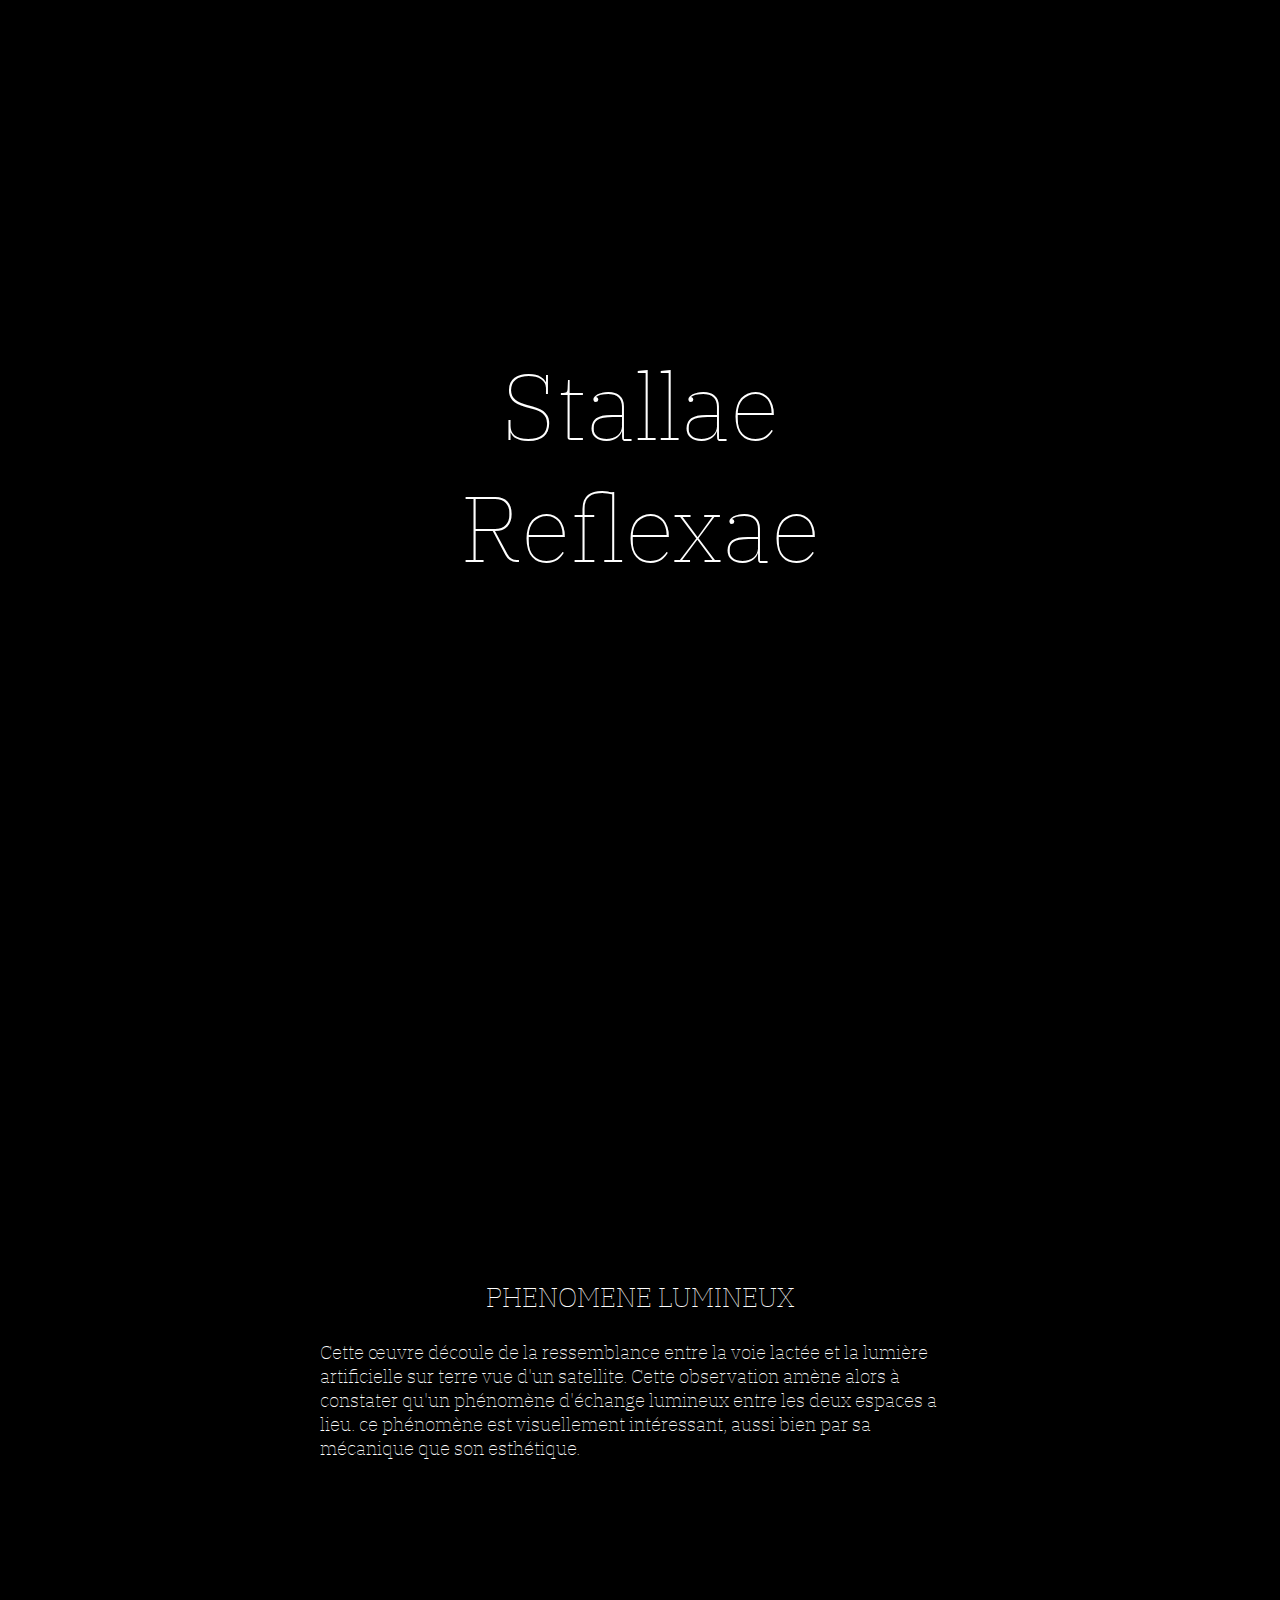
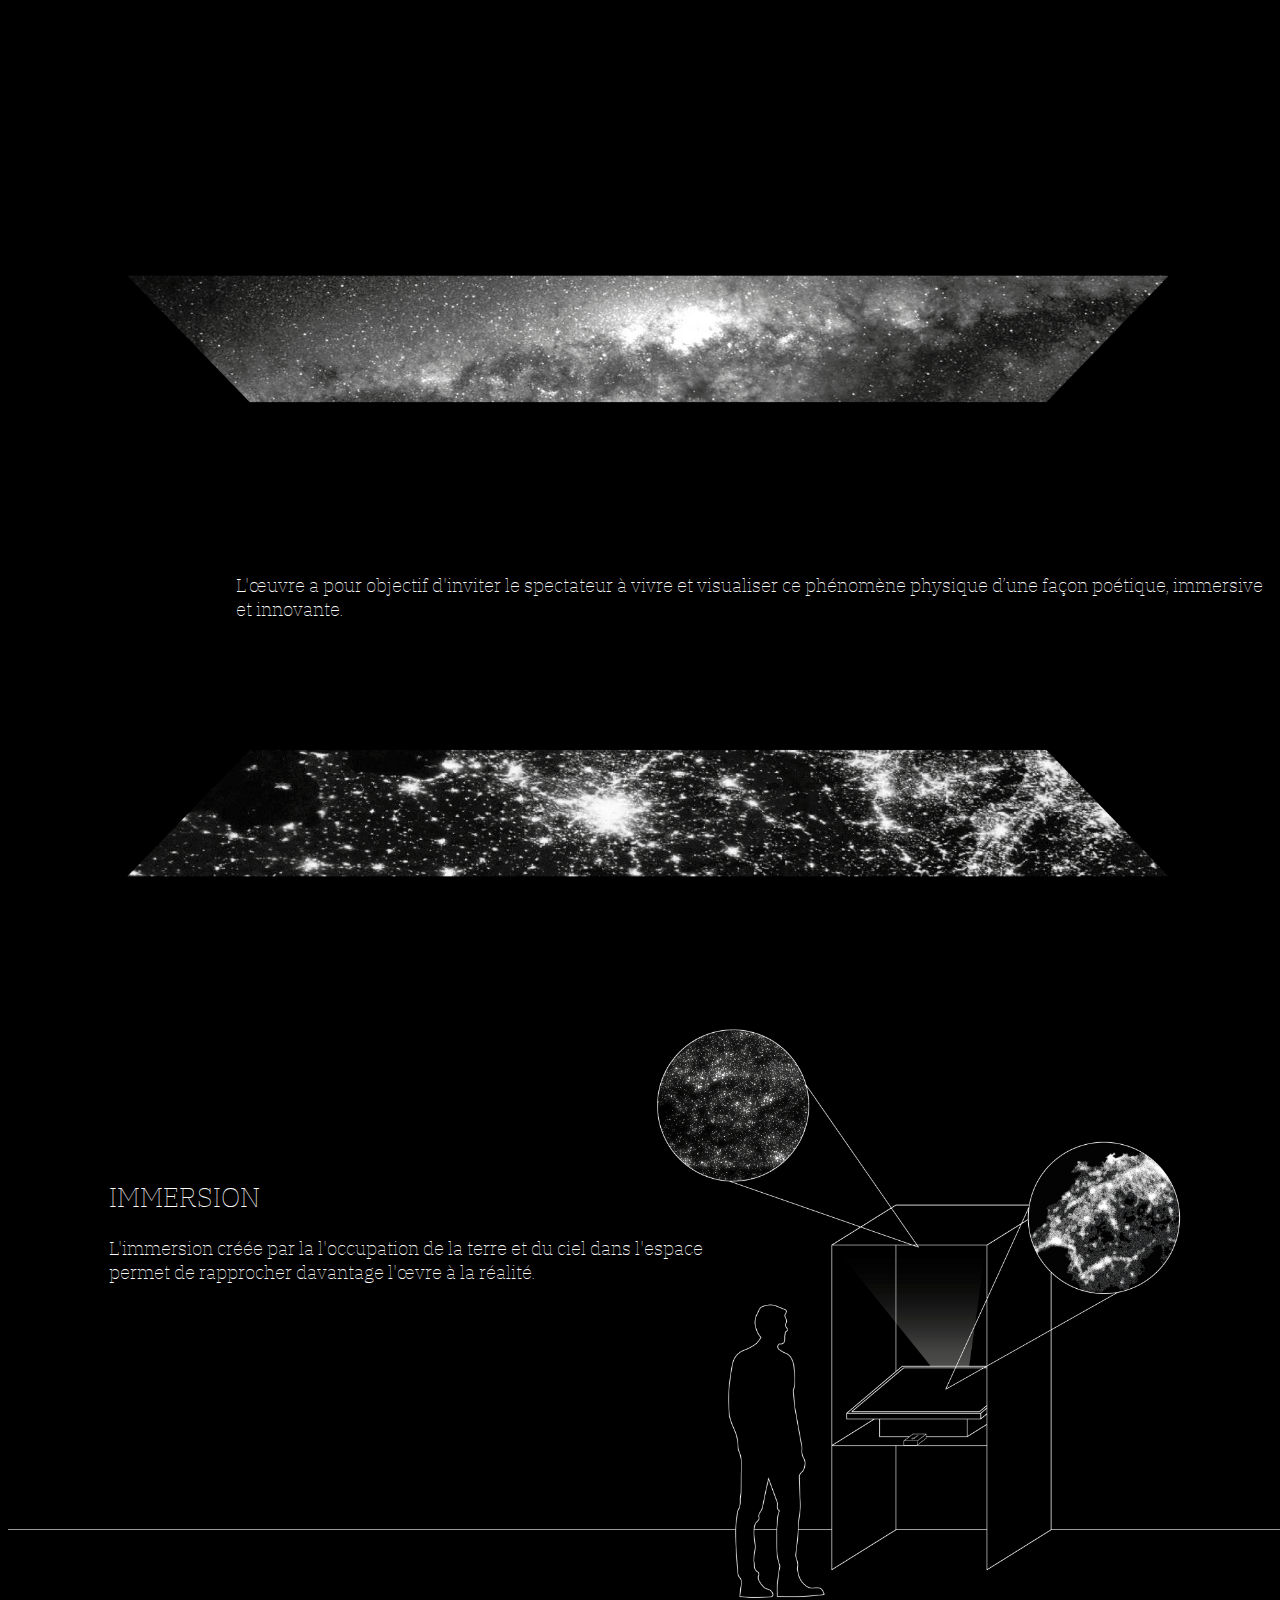
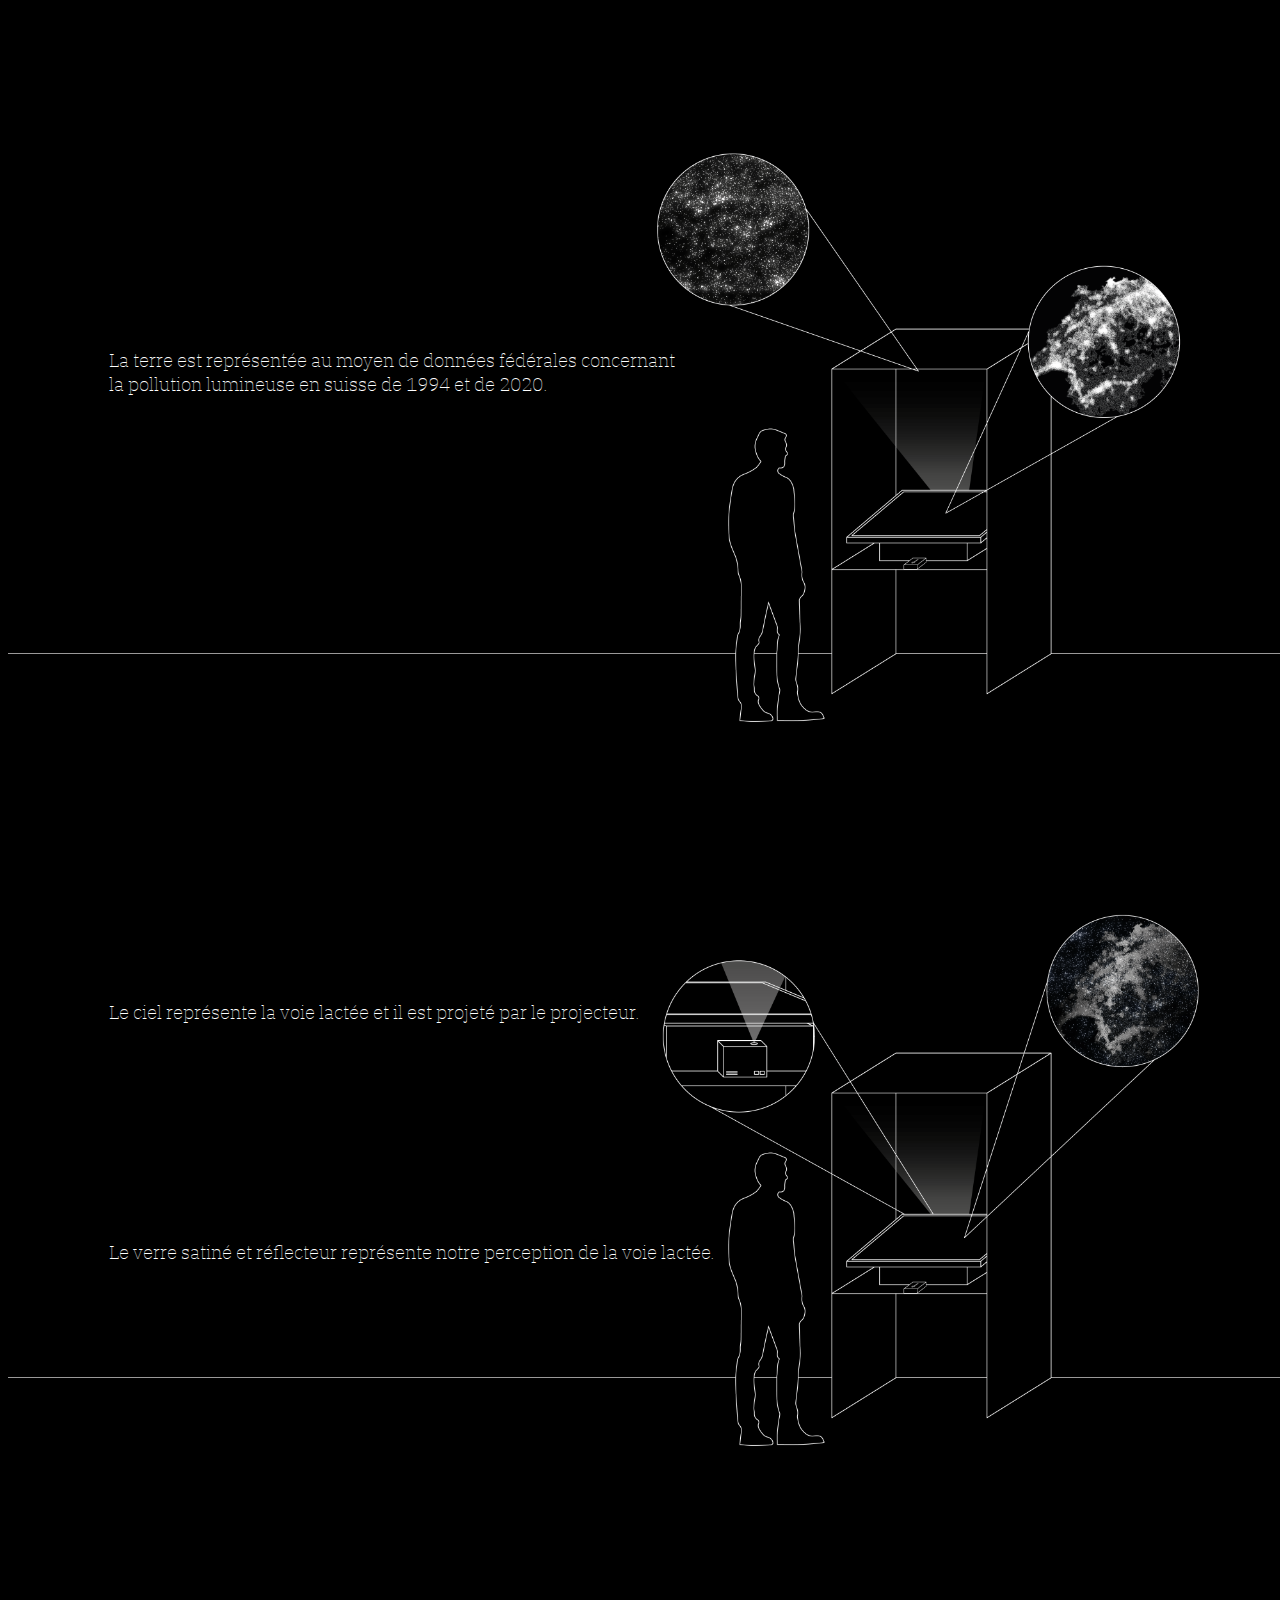
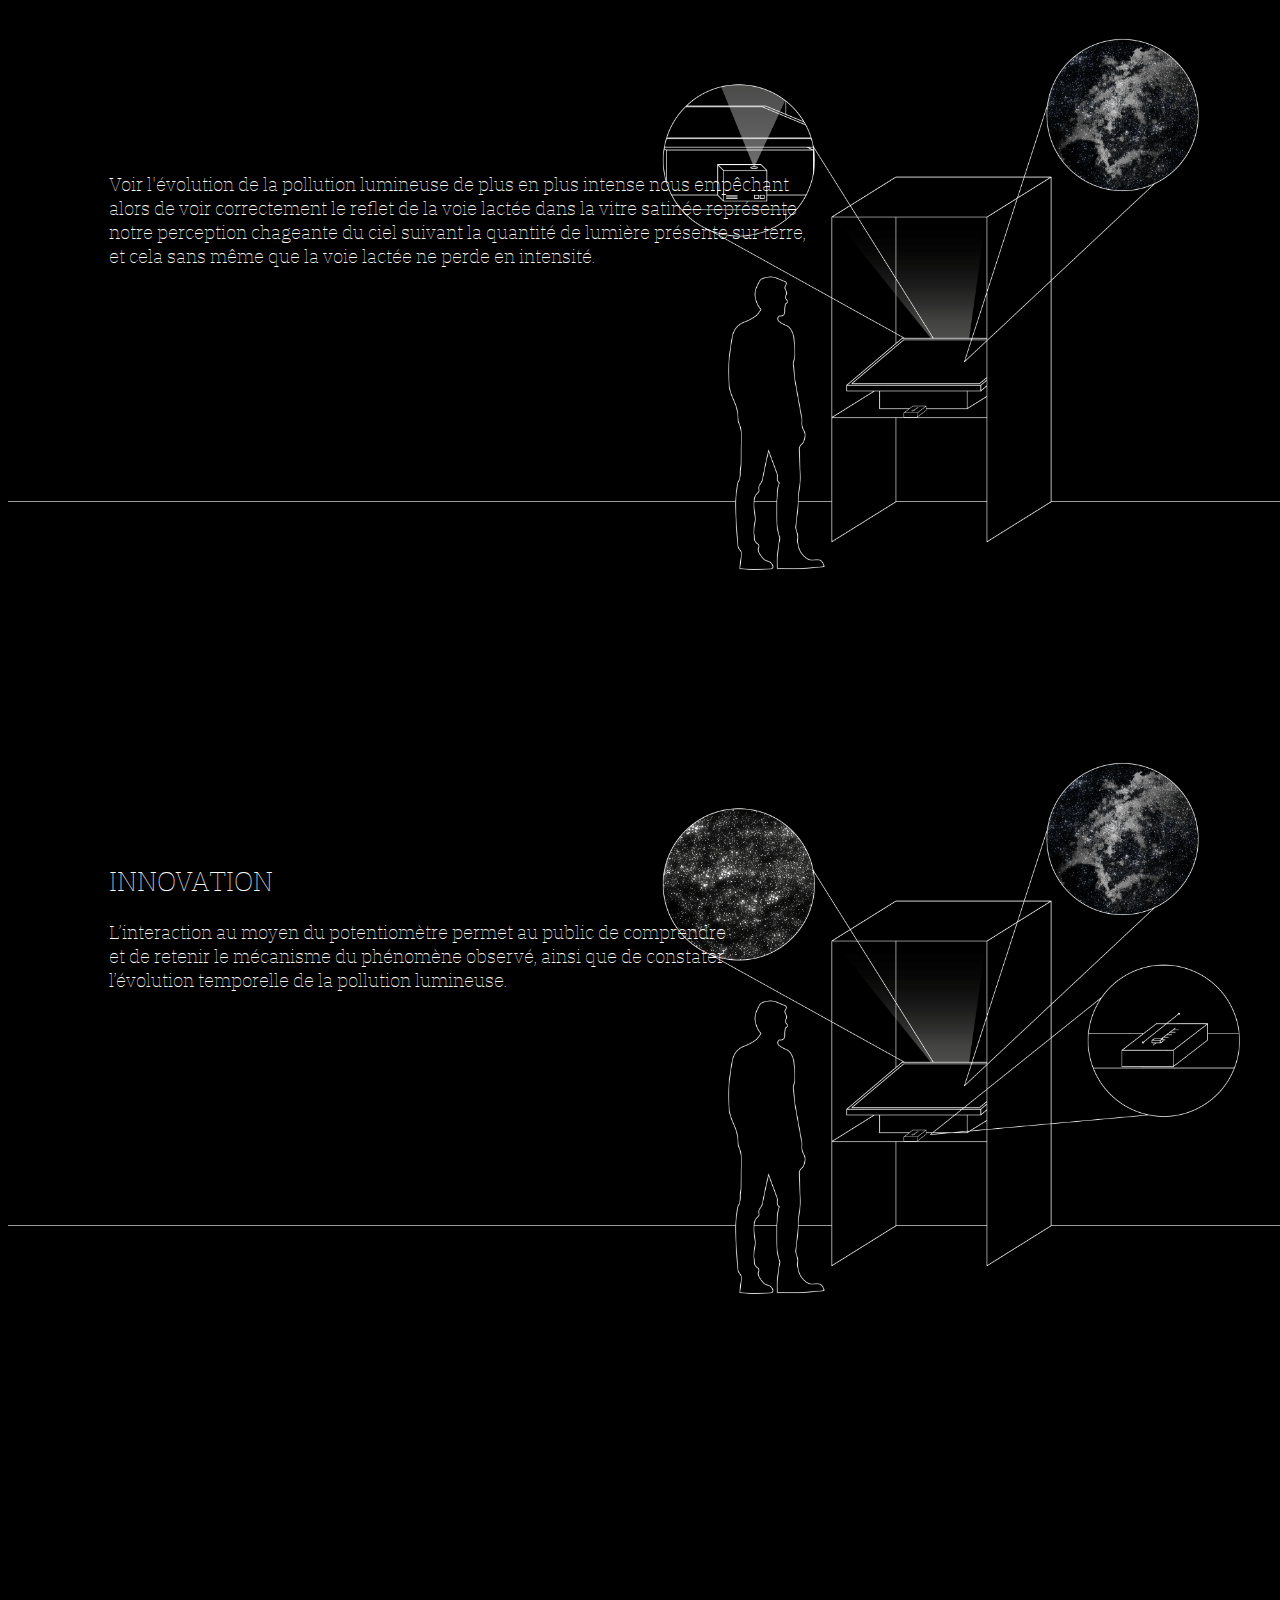
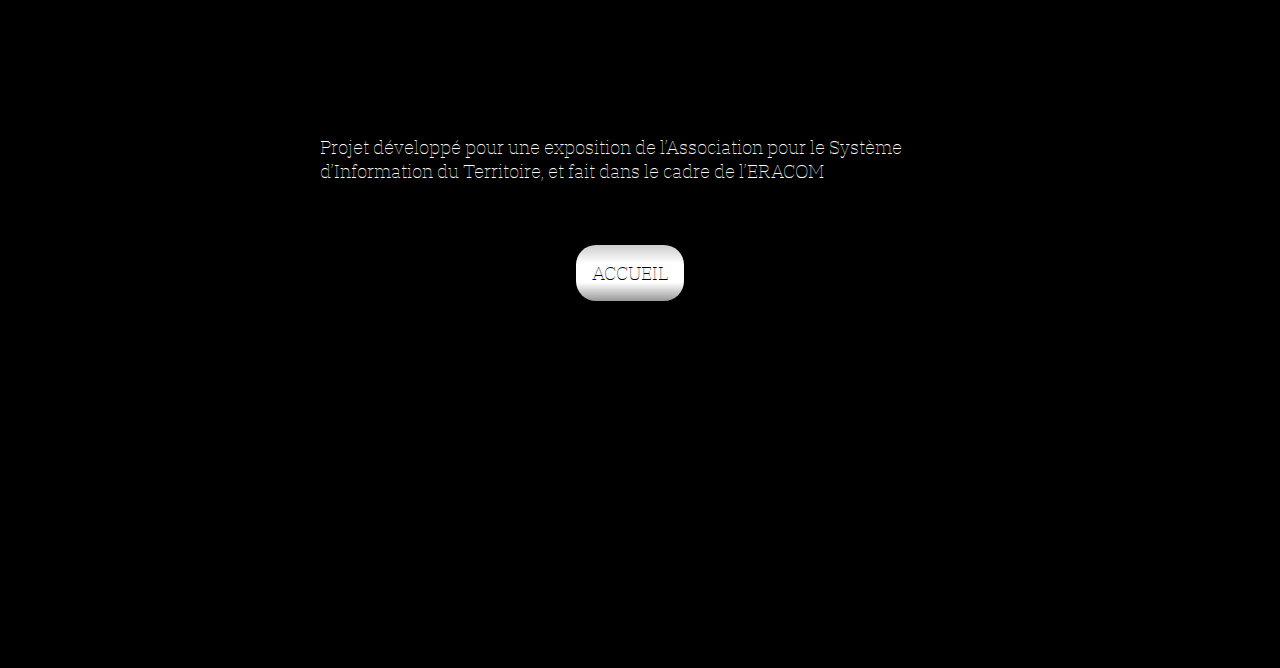
<file: Detail.html>
<!DOCTYPE html>
<html lang="en">
<head>
    <meta charset="UTF-8">
    <meta name="viewport" content="width=device-width, initial-scale=1.0">
    <link rel="stylesheet" href="style.css">
    <title>Stallae Reflexae - Détails</title>
</head>

<style>
    body{
        background-image: none;
        background-color: black;
    }
</style>

<body id="black">
    <section>
        <div class="txt">
            <h1>Stallae Reflexae</h1>
        </div><!--.txt-->
    </section>

    <section>
        <div class="txt">
            <h3>PHENOMENE LUMINEUX</h3>
            <p> Cette œuvre découle de la ressemblance entre la voie lactée et la lumière artificielle sur terre vue d'un satellite. Cette observation amène alors à constater qu'un phénomène d'échange lumineux entre les deux espaces a lieu. ce phénomène est visuellement intéressant, aussi bien par sa mécanique que son esthétique.  </p>
        </div>
    </section>

    <div class="imgInstal">
        <img src="img/1.png" alt="plan installation">
        <p id="T1"> L'œuvre a pour objectif d'inviter le spectateur à vivre et visualiser ce phénomène physique d’une façon poétique, immersive et innovante.</p>
    </div>

    <div class="imgInstal">
        <img src="img/2.png" alt="plan installation">
        <div id="T2"> 
            <h2>IMMERSION</h2>
            <p>L'immersion créée par la l'occupation de la terre et du ciel dans l'espace <br>permet de rapprocher davantage l'œvre à la réalité. </p>
        </div>
    </div>

    <div class="imgInstal">
        <img src="img/2.png" alt="plan installation">
        <p id="T3"> La terre est représentée au moyen de données fédérales concernant <br>la pollution lumineuse en suisse de 1994 et de 2020.</p>
    </div>

    <div class="imgInstal">
        <img src="img/3.png" alt="plan installation">
        <p id="T4"> Le ciel représente la voie lactée et il est projeté par le projecteur. <br><br><br><br><br><br><br><br><br><br>Le verre satiné et réflecteur représente notre perception de la voie lactée. </p>
    </div>

    <div class="imgInstal">
        <img src="img/3.png" alt="plan installation">
        <p id="T5"> Voir l'évolution de la pollution lumineuse de plus en plus intense nous empêchant <br>alors de voir correctement le reflet de la voie lactée dans la vitre satinée représente <br>notre perception chageante du ciel suivant la quantité de lumière présente sur terre, <br>et cela sans même que la voie lactée ne perde en intensité.  </p>
    </div>

    <div class="imgInstal">
        <img src="img/4.png" alt="plan installation">
        <div id="T6"> 
            <h2>INNOVATION</h2>
            <p>L’interaction au moyen du potentiomètre permet au public de comprendre <br>et de retenir le mécanisme du phénomène observé, ainsi que de constater <br> l’évolution temporelle de la pollution lumineuse. </p>
        </div>
    </div>

    <section>
        <div class="txt">
            <p> Projet développé pour une exposition de l’Association pour le Système d’Information du Territoire, et fait dans le cadre de l’ERACOM <br>
            </p>
                <br><br>
                <p>
                    <a class="voir" href="index.html"> ACCUEIL </a>
                </p>
        </div>

    </section>


    <!-- <div class="colonne" >
        <img src="#" alt="Voie lactée">
        <p>
            réfléxion theme puis effet lumineux
        </p>
    </div> -->


</body>
</html>
</file>
<file: style.css>
/*  TYPO A CHANGER!!!!!!!!! */
@font-face {
    font-family: 'chaton';
    src: url('fonts/IBMPlexSerif-Bold.woff2') format('woff2');
    /*font-weight:100;
    font-style: normal;*/
}


body{
    font-family: 'chaton';
    min-height: 600vh;
    display: flex;
    flex-direction: column;
    justify-content: flex-start;
    color: #fff;
    margin-top: 1rem;
}


h1{
    font-size: 70pt;
    text-align: center;
}

h2{ 
    font-size: 20pt;
}

h3{ 
    font-size: 20pt;
    text-align: center;
}
p{
    font-size: 14pt;
}

p.intro{
    font-size: 14pt;
    text-align: left;
    hyphens: none; /* Enable hyphenation */
    word-spacing: 0em; /* Adjust word spacing slightly */
    text-justify:inter-word; /* Use inter-word justification */
} 

section{
    min-height: 100vh;

    display: flex;
    justify-content: center;
    align-items: center;
}

section > div.txt{
    max-width: 40rem;
}

section.div.intfooter{
    display: flex;
    flex-direction: column;
    
}

p:has(.voir){
    width: 100%;
    text-align: c;
}
.voir{
    color: black;
    font-family: 'chaton';
    font-weight: 14pt;
    /* background-color: rgb(255, 255, 255); */

    background: linear-gradient(#CCC ,#FFF 33%, #FFF 67%, #999);

    border-radius: 20px;
    margin-left: 40%;
    transform: translateX(-50%);
    padding: 1rem;
    width: 10rem;
    
    z-index: 98;
    position: relative;

}
.voir:hover{
    background: linear-gradient(#EEE ,#FFF 33%, #FFF 67%, #EEE);
}

a{
    text-decoration: none;
    font-family: 'chaton';
    font-variant: bold;
}

/* .button{
    color: black;
    font-family: 'manuscrite';
    font-weight: 14pt;
    background-color: rgb(255, 255, 255);
    border-radius: 20px;
    margin-left: 50%;
    transform: translateX(-50%);
    padding: 1rem;
    width: 10rem;
} */



/* FOOTER */

/*section > div.footer{  
    left: 0;
    bottom: 0;
    width: 100%;
    background-color: red;
    color: white;
    text-align: center;
}*/

.footer{
    display: flex;
    justify-content:center;
    flex-direction: column;
}

.credits{
    
}



/* SCROLL */

body{
    overflow-y: scroll;
    scroll-snap-type: y mandatory;
    scroll-behavior: smooth;
}

 
section{
    /*outline: 1px solid pink;*/
    scroll-snap-align: start;
}

footer{
    color: #999;
    z-index: 99;
}



/* GRADIENT */

.grad{
    /* outline: 1px solid blue; */
    position: fixed;
    top: 0;
    left: 0; 
    /* background-color: #f0f3; */
    background: linear-gradient(#000,#0000);
    width: 100%;
    height: 45vh;
    pointer-events: none; 
}


.bottom.grad{
    top: auto;
    bottom: 0;
    transform: rotate(180deg);
}


/* PAGE DETAIL*/

.colonne{
    display: flex;
    flex-direction: row;
    align-items:flex-end;
    justify-content: space-between;
}



/* DETAIL */
.imgInstal{
    position: relative;
}

.imgInstal img{
    width: 100vw;
}

#T1{
    position: absolute;
    top: 50%;
    left: 18%;
    transform: translateY(-50%);
    font-size: 14pt
}

#T2{
    position: absolute;
    top: 40%;
    left: 8%;
    transform: translateY(-50%);
    font-size: 14pt
}

#T3{
    position: absolute;
    top: 40%;
    left: 8%;
    transform: translateY(-50%);
    font-size: 14pt
}

#T4{
    position: absolute;
    top: 45%;
    left: 8%;
    transform: translateY(-50%);
    font-size: 14pt
}

#T5{
    position: absolute;
    top: 40%;
    left: 8%;
    transform: translateY(-50%);
    font-size: 14pt
}

#T6{
    position: absolute;
    top: 40%;
    left: 8%;
    transform: translateY(-50%);
    font-size: 14pt
}

#black{
    background-image: none;
        background-color: black;
}
</file>
